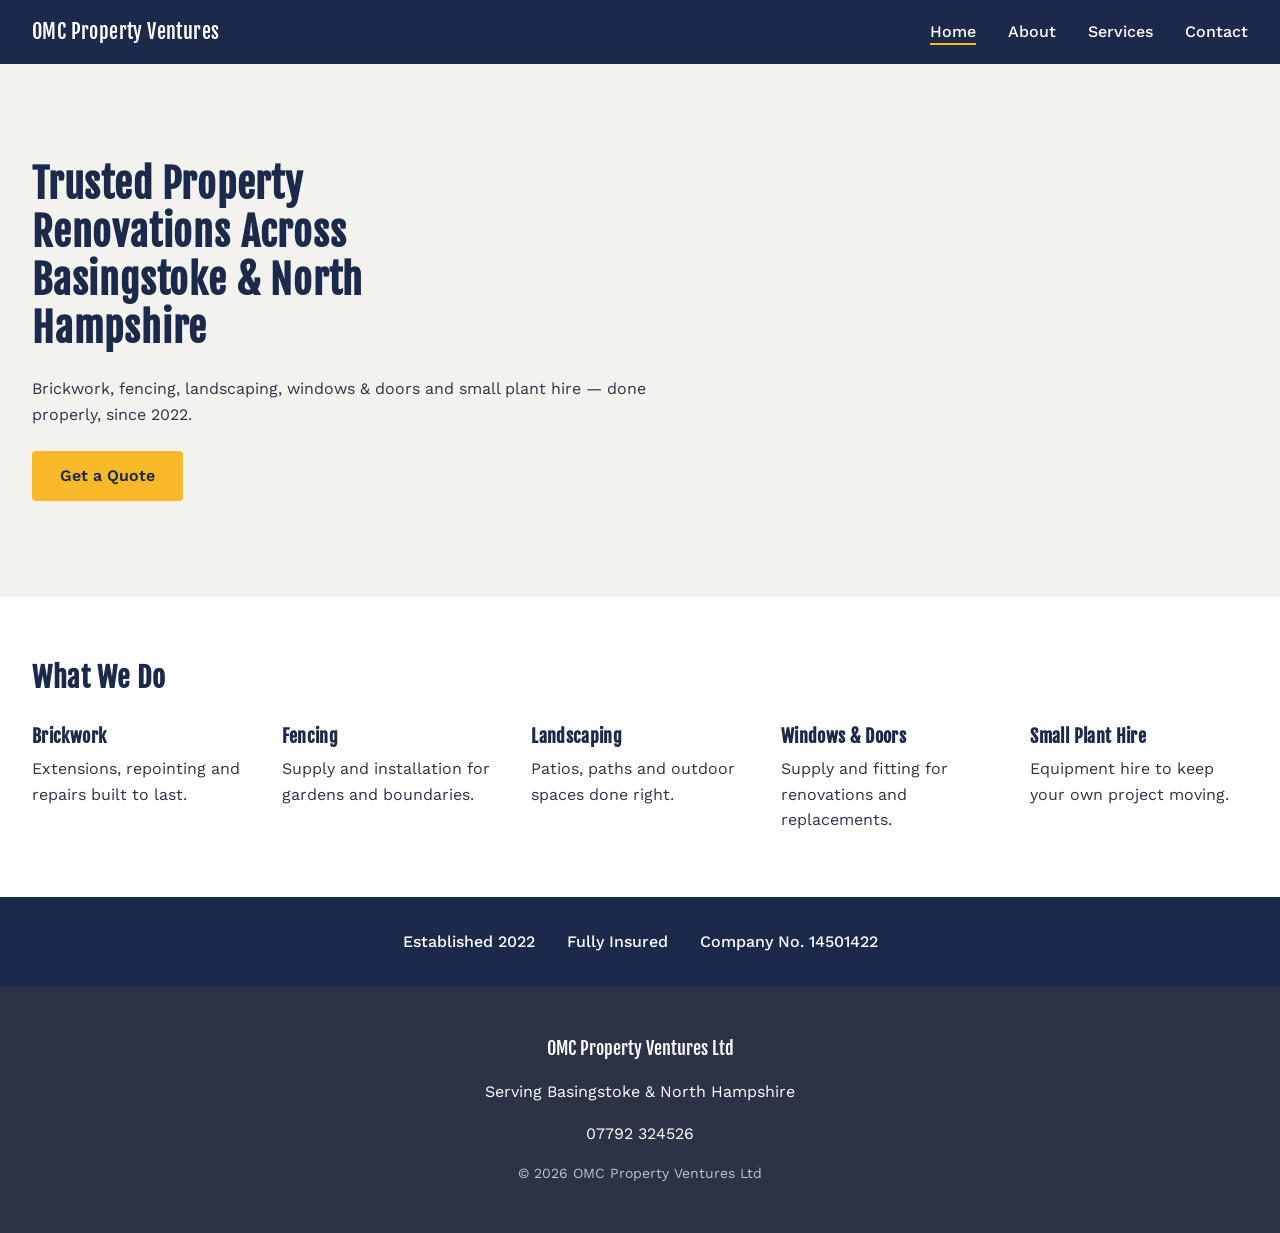
<file: index.html>
<!DOCTYPE html>
<html lang="en">
<head>
  <meta charset="UTF-8">
  <meta name="viewport" content="width=device-width, initial-scale=1.0">
  <title>OMC Property Ventures Ltd | Residential Renovations in Basingstoke & North Hampshire</title>
  <meta name="description" content="OMC Property Ventures Ltd — brickwork, fencing, landscaping, windows & doors and small plant hire, serving Basingstoke & North Hampshire.">

  <link rel="preconnect" href="https://fonts.googleapis.com">
  <link rel="preconnect" href="https://fonts.gstatic.com" crossorigin>
  <link href="https://fonts.googleapis.com/css2?family=Fjalla+One&family=Work+Sans:wght@400;500;600;700&display=swap" rel="stylesheet">

  <link rel="stylesheet" href="style.css">
</head>
<body>

  <header class="site-header">
    <nav class="primary-nav" aria-label="Primary">
      <a href="index.html" class="brand">OMC Property Ventures</a>
      <ul class="nav-links">
        <li><a href="index.html" aria-current="page">Home</a></li>
        <li><a href="about.html">About</a></li>
        <li><a href="services.html">Services</a></li>
        <li><a href="contact.html">Contact</a></li>
      </ul>
    </nav>
  </header>

  <main>

    <section class="hero">
      <h1>Trusted Property Renovations Across Basingstoke &amp; North Hampshire</h1>
      <p>Brickwork, fencing, landscaping, windows &amp; doors and small plant hire — done properly, since 2022.</p>
      <a href="contact.html" class="cta-button">Get a Quote</a>
    </section>

    <section class="services-preview">
      <h2>What We Do</h2>
      <ul class="services-list">
        <li class="service-item">
          <h3>Brickwork</h3>
          <p>Extensions, repointing and repairs built to last.</p>
        </li>
        <li class="service-item">
          <h3>Fencing</h3>
          <p>Supply and installation for gardens and boundaries.</p>
        </li>
        <li class="service-item">
          <h3>Landscaping</h3>
          <p>Patios, paths and outdoor spaces done right.</p>
        </li>
        <li class="service-item">
          <h3>Windows &amp; Doors</h3>
          <p>Supply and fitting for renovations and replacements.</p>
        </li>
        <li class="service-item">
          <h3>Small Plant Hire</h3>
          <p>Equipment hire to keep your own project moving.</p>
        </li>
      </ul>
    </section>

    <section class="trust-strip">
      <ul>
        <li>Established 2022</li>
        <li>Fully Insured</li>
        <li>Company No. 14501422</li>
      </ul>
    </section>

  </main>

  <footer class="site-footer">
    <p class="footer-brand">OMC Property Ventures Ltd</p>
    <p>Serving Basingstoke &amp; North Hampshire</p>
    <p><a href="tel:07792324526">07792 324526</a></p>
    <p class="copyright">&copy; 2026 OMC Property Ventures Ltd</p>
  </footer>

</body>
</html>
</file>
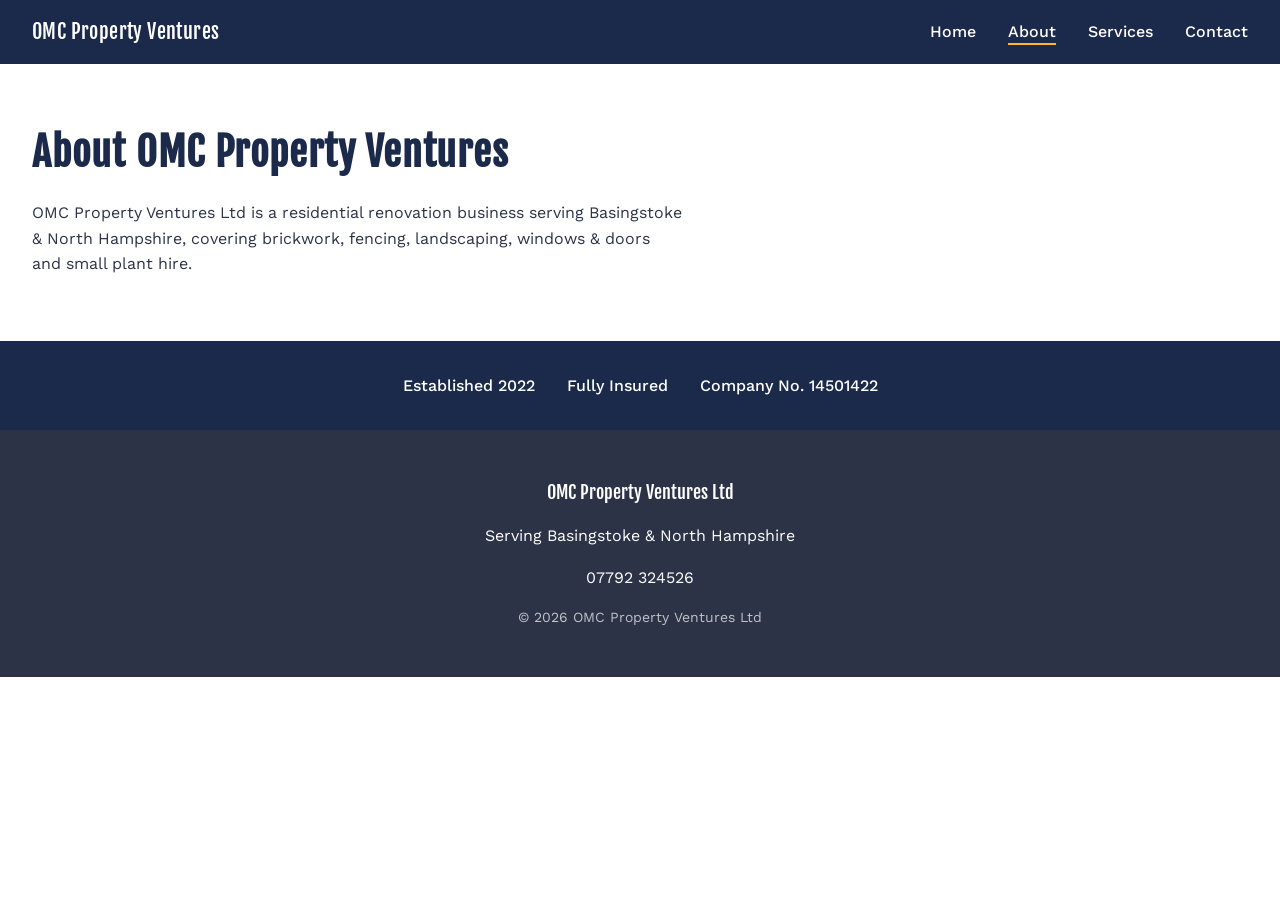
<file: about.html>
<!DOCTYPE html>
<html lang="en">
<head>
  <meta charset="UTF-8">
  <meta name="viewport" content="width=device-width, initial-scale=1.0">
  <title>About Us | OMC Property Ventures Ltd</title>
  <meta name="description" content="OMC Property Ventures Ltd — established 2022, fully insured residential renovation specialists serving Basingstoke & North Hampshire.">

  <link rel="preconnect" href="https://fonts.googleapis.com">
  <link rel="preconnect" href="https://fonts.gstatic.com" crossorigin>
  <link href="https://fonts.googleapis.com/css2?family=Fjalla+One&family=Work+Sans:wght@400;500;600;700&display=swap" rel="stylesheet">

  <link rel="stylesheet" href="style.css">
</head>
<body>

  <header class="site-header">
    <nav class="primary-nav" aria-label="Primary">
      <a href="index.html" class="brand">OMC Property Ventures</a>
      <ul class="nav-links">
        <li><a href="index.html">Home</a></li>
        <li><a href="about.html" aria-current="page">About</a></li>
        <li><a href="services.html">Services</a></li>
        <li><a href="contact.html">Contact</a></li>
      </ul>
    </nav>
  </header>

  <main>

    <section class="about-content">
      <h1>About OMC Property Ventures</h1>
      <p>OMC Property Ventures Ltd is a residential renovation business serving Basingstoke &amp; North Hampshire, covering brickwork, fencing, landscaping, windows &amp; doors and small plant hire.</p>
      <!-- background/team detail goes here if you want to add it -->
    </section>

    <section class="trust-strip">
      <ul>
        <li>Established 2022</li>
        <li>Fully Insured</li>
        <li>Company No. 14501422</li>
      </ul>
    </section>

  </main>

  <footer class="site-footer">
    <p class="footer-brand">OMC Property Ventures Ltd</p>
    <p>Serving Basingstoke &amp; North Hampshire</p>
    <p><a href="tel:07792324526">07792 324526</a></p>
    <p class="copyright">&copy; 2026 OMC Property Ventures Ltd</p>
  </footer>

</body>
</html>
</file>
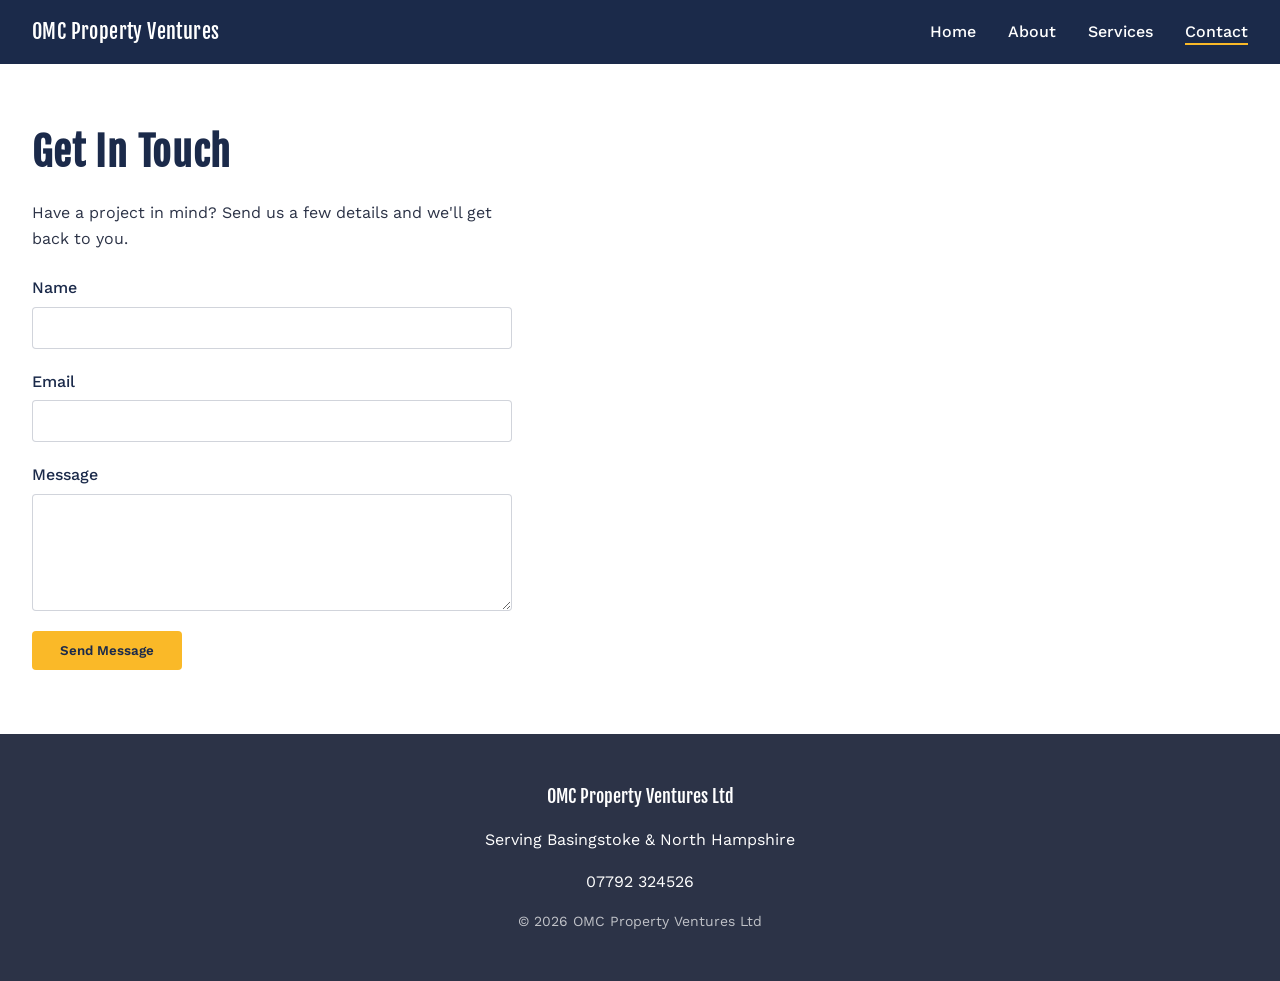
<file: contact.html>
<!DOCTYPE html>
<html lang="en">
<head>
  <meta charset="UTF-8">
  <meta name="viewport" content="width=device-width, initial-scale=1.0">
  <title>Contact | OMC Property Ventures Ltd</title>
  <meta name="description" content="Get in touch with OMC Property Ventures Ltd for renovation work in Basingstoke & North Hampshire.">

  <link rel="preconnect" href="https://fonts.googleapis.com">
  <link rel="preconnect" href="https://fonts.gstatic.com" crossorigin>
  <link href="https://fonts.googleapis.com/css2?family=Fjalla+One&family=Work+Sans:wght@400;500;600;700&display=swap" rel="stylesheet">

  <link rel="stylesheet" href="style.css">
</head>
<body>

  <header class="site-header">
    <nav class="primary-nav" aria-label="Primary">
      <a href="index.html" class="brand">OMC Property Ventures</a>
      <ul class="nav-links">
        <li><a href="index.html">Home</a></li>
        <li><a href="about.html">About</a></li>
        <li><a href="services.html">Services</a></li>
        <li><a href="contact.html" aria-current="page">Contact</a></li>
      </ul>
    </nav>
  </header>

  <main>

    <section class="contact-content">
      <h1>Get In Touch</h1>
      <p>Have a project in mind? Send us a few details and we'll get back to you.</p>

      <form class="contact-form">
        <div class="form-field">
          <label for="name">Name</label>
          <input type="text" id="name" name="name" required>
        </div>

        <div class="form-field">
          <label for="email">Email</label>
          <input type="email" id="email" name="email" required>
        </div>

        <div class="form-field">
          <label for="message">Message</label>
          <textarea id="message" name="message" rows="5" required></textarea>
        </div>

        <button type="submit" class="cta-button">Send Message</button>
      </form>
    </section>

  </main>

  <footer class="site-footer">
    <p class="footer-brand">OMC Property Ventures Ltd</p>
    <p>Serving Basingstoke &amp; North Hampshire</p>
    <p><a href="tel:07792324526">07792 324526</a></p>
    <p class="copyright">&copy; 2026 OMC Property Ventures Ltd</p>
  </footer>

</body>
</html>
</file>
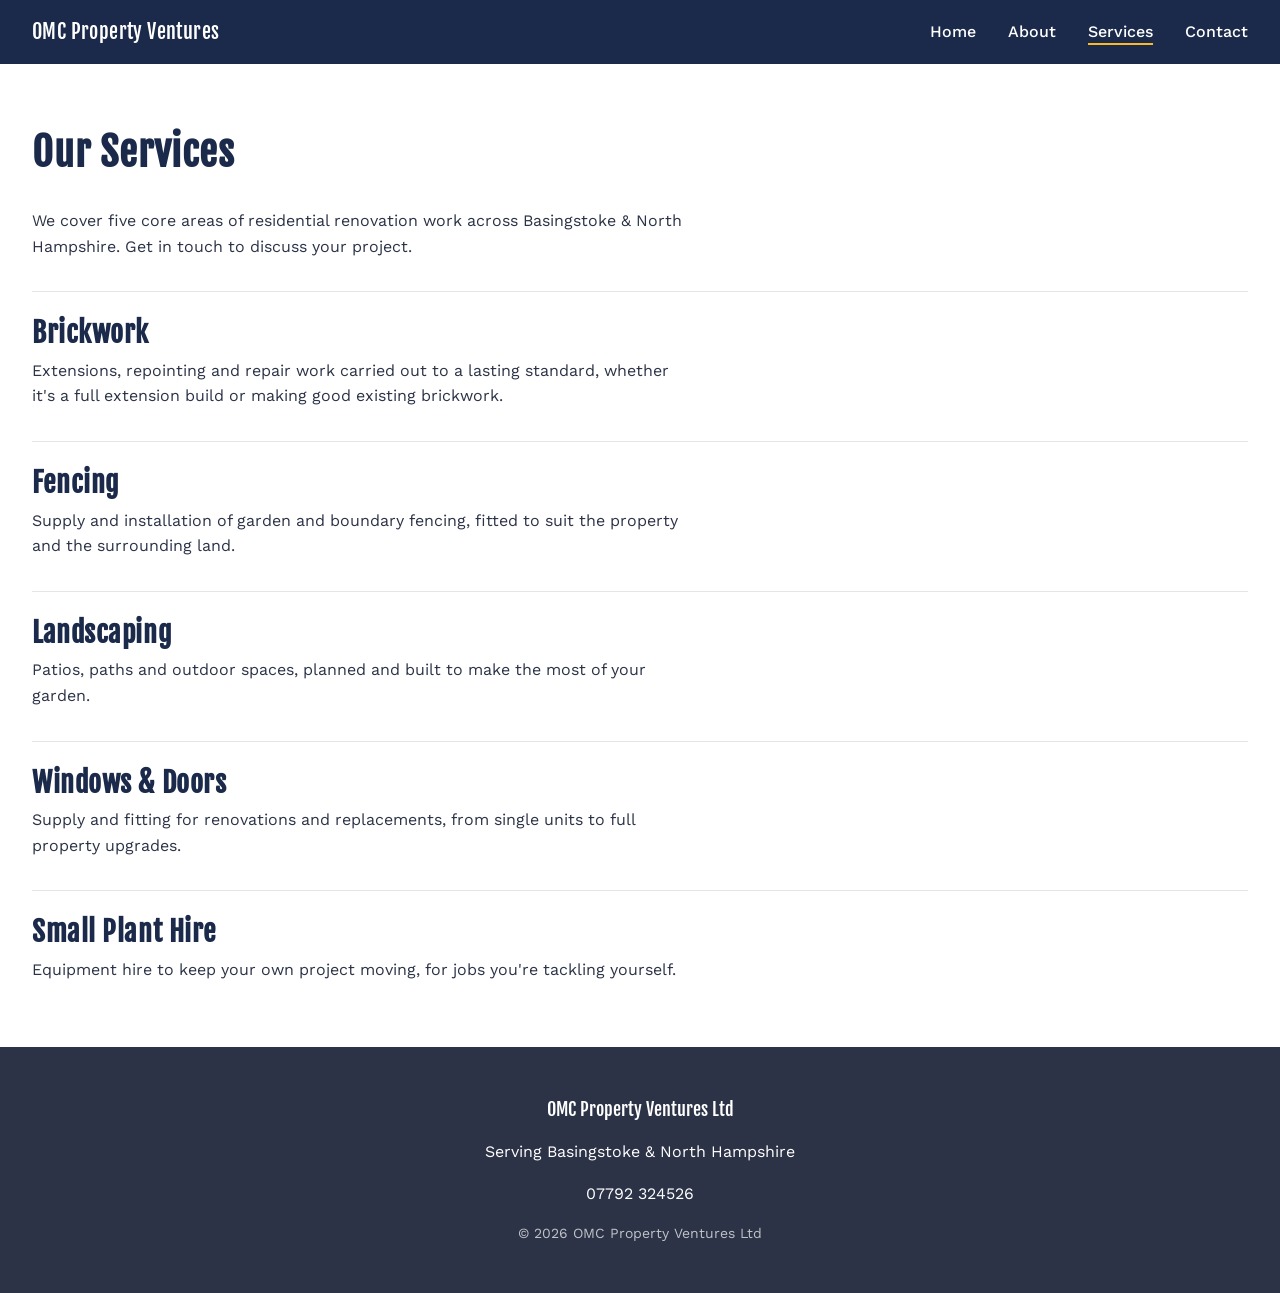
<file: services.html>
<!DOCTYPE html>
<html lang="en">
<head>
  <meta charset="UTF-8">
  <meta name="viewport" content="width=device-width, initial-scale=1.0">
  <title>Services | OMC Property Ventures Ltd</title>
  <meta name="description" content="Brickwork, fencing, landscaping, windows & doors and small plant hire from OMC Property Ventures Ltd, serving Basingstoke & North Hampshire.">

  <link rel="preconnect" href="https://fonts.googleapis.com">
  <link rel="preconnect" href="https://fonts.gstatic.com" crossorigin>
  <link href="https://fonts.googleapis.com/css2?family=Fjalla+One&family=Work+Sans:wght@400;500;600;700&display=swap" rel="stylesheet">

  <link rel="stylesheet" href="style.css">
</head>
<body>

  <header class="site-header">
    <nav class="primary-nav" aria-label="Primary">
      <a href="index.html" class="brand">OMC Property Ventures</a>
      <ul class="nav-links">
        <li><a href="index.html">Home</a></li>
        <li><a href="about.html">About</a></li>
        <li><a href="services.html" aria-current="page">Services</a></li>
        <li><a href="contact.html">Contact</a></li>
      </ul>
    </nav>
  </header>

  <main>

    <section class="services-detail">
      <h1>Our Services</h1>
      <p>We cover five core areas of residential renovation work across Basingstoke &amp; North Hampshire. Get in touch to discuss your project.</p>

      <div class="service-detail-item">
        <h2>Brickwork</h2>
        <p>Extensions, repointing and repair work carried out to a lasting standard, whether it's a full extension build or making good existing brickwork.</p>
      </div>

      <div class="service-detail-item">
        <h2>Fencing</h2>
        <p>Supply and installation of garden and boundary fencing, fitted to suit the property and the surrounding land.</p>
      </div>

      <div class="service-detail-item">
        <h2>Landscaping</h2>
        <p>Patios, paths and outdoor spaces, planned and built to make the most of your garden.</p>
      </div>

      <div class="service-detail-item">
        <h2>Windows &amp; Doors</h2>
        <p>Supply and fitting for renovations and replacements, from single units to full property upgrades.</p>
      </div>

      <div class="service-detail-item">
        <h2>Small Plant Hire</h2>
        <p>Equipment hire to keep your own project moving, for jobs you're tackling yourself.</p>
      </div>
    </section>

  </main>

  <footer class="site-footer">
    <p class="footer-brand">OMC Property Ventures Ltd</p>
    <p>Serving Basingstoke &amp; North Hampshire</p>
    <p><a href="tel:07792324526">07792 324526</a></p>
    <p class="copyright">&copy; 2026 OMC Property Ventures Ltd</p>
  </footer>

</body>
</html>
</file>
<file: style.css>
/* colours + fonts, all in one place so I only change them once */

:root {
  --omc-blue: #1b2a4a;
  --hqh-yellow: #fab928;
  --white: #ffffff;
  --off-white: #f4f2ef;
  --ink: #2c3347;

  --font-display: 'Fjalla One', sans-serif;
  --font-body: 'Work Sans', sans-serif;

  --space-xs: 0.5rem;
  --space-sm: 1rem;
  --space-md: 1.5rem;
  --space-lg: 2rem;
  --space-xl: 3rem;
  --space-2xl: 4rem;
}

/* Reset - zero out browser css so only mine applies */

*,
*::before,
*::after {
  box-sizing: border-box;
  margin: 0;
  padding: 0;
}

html {
  scroll-behavior: smooth;
}

body {
  font-family: var(--font-body);
  font-size: 1rem;
  line-height: 1.6;
  color: var(--ink);
  background-color: var(--white);
}

ul {
  list-style: none;
}

a {
  color: inherit;
  text-decoration: none;
}

img {
  max-width: 100%;
  display: block;
}

/* Typography - heading + paragraph defaults for the whole site */

h1, h2, h3 {
  font-family: var(--font-display);
  color: var(--omc-blue);
  line-height: 1.2;
  letter-spacing: 0.02em;
}

h1 { font-size: 2.5rem; }
h2 { font-size: 1.75rem; }
h3 { font-size: 1.125rem; }

p {
  max-width: 65ch; /* stops paragraphs stretching edge-to-edge, but this is what broke footer centering earlier */
}

/* Nav block */

.primary-nav {
  display: flex;
  justify-content: space-between;
  align-items: center;
  background-color: var(--omc-blue);
  padding: var(--space-sm) var(--space-lg);
}

.site-header {
  position: sticky;
  top: 0;
  z-index: 10; /* keeps the nav on top of other content when scrolling */  
}

.brand {
  font-family: var(--font-display);
  color: var(--white);
  font-size: 1.25rem;
  letter-spacing: 0.02em;
}

.nav-links {
  display: flex;
  gap: 2rem;
}

.nav-links a {
  position: relative; /* anchors the underline below to this link, not the whole nav bar */
  color: var(--white);
  font-weight: 500;
  padding-bottom: 0.25rem;
}

.nav-links a::after {
  content: '';
  position: absolute;
  left: 0;
  bottom: 0;
  width: 0;
  height: 2px;
  background-color: var(--hqh-yellow);
  transition: width 0.2s ease;
}

.nav-links a:hover::after,
.nav-links a[aria-current="page"]::after {
  width: 100%;
}

.hero {
  display: flex;
  flex-direction: column;
  align-items: flex-start;
  gap: 1.5rem;
  padding: 6rem 2rem;
  background-color: var(--off-white); /* separates hero from the white page background below it */
}

.hero h1 {
  max-width: 20ch; /* capped width so the heading doesn't stretch full-hero-width on big screens */
}

.cta-button {
  display: inline-block;
  background-color: var(--hqh-yellow);
  color: var(--omc-blue);
  font-weight: 600;
  padding: 0.75rem 1.75rem;
  border-radius: 4px;
  transition: transform 0.15s ease;
}

.cta-button:hover {
  transform: translateY(-2px); /* small lift on hover, makes the button feel clickable before you even click */
}

/* Services */
.services-preview {
  display: flex;
  flex-direction: column;
  gap: 2rem;
  padding: 4rem 2rem;
}

.services-list {
  display: flex;
  flex-wrap: wrap; /* lets cards drop to a new row on narrow screens instead of squeezing */
  gap: 2rem;
}

.service-item {
  display: flex;
  flex-direction: column;
  gap: 0.5rem;
  flex: 1 1 200px; /* grow/shrink freely without the need for a media query */
}

/* Trust Strip */
.trust-strip ul {
  display: flex;
  flex-wrap: wrap;
  justify-content: center;
  gap: 2rem;
  padding: 2rem;
  background-color: var(--omc-blue);
  color: var(--white);
  font-weight: 500;
}

.site-footer {
  display: flex;
  flex-direction: column;
  align-items: center; /* had to add this - p max-width above was shrinking the box so text-align alone couldn't center it */
  gap: var(--space-sm);
  background-color: var(--ink);
  color: var(--white);
  text-align: center; 
  padding: var(--space-xl) var(--space-lg);
}

.footer-brand {
  font-family: var(--font-display);
  font-size: 1.125rem;
  color: var(--white); /* changed text colour as too dark to read against background */
}

.copyright {
  font-size: 0.875rem;
  opacity: 0.7; 
}

/* About page content */

.about-content {
  display: flex;
  flex-direction: column;
  gap: var(--space-md);
  padding: 4rem 2rem;
}

/* Services detail page */

.services-detail {
  display: flex;
  flex-direction: column;
  gap: var(--space-lg);
  padding: var(--space-2xl) var(--space-lg);
}

.service-detail-item {
  display: flex;
  flex-direction: column;
  gap: 0.5rem;
  padding-top: 1.5rem;
  border-top: 1px solid rgba(27, 42, 74, 0.12); /* nice blue hue underneth services rule */
}

/* Contact page content + form */

.contact-content {
  display: flex;
  flex-direction: column;
  gap: 1.5rem;
  padding: 4rem 2rem;
  max-width: 34rem; 
}

.contact-form {
  display: flex;
  flex-direction: column;
  gap: 1.25rem;
}

.form-field {
  display: flex;
  flex-direction: column;
  gap: 0.375rem;
}

.form-field label {
  font-weight: 500;
  color: var(--omc-blue);
}

.form-field input,
.form-field textarea {
  font-family: var(--font-body);
  font-size: 1rem;
  padding: 0.65rem 0.85rem;
  border: 1px solid rgba(27, 42, 74, 0.2);
  border-radius: 4px;
  color: var(--ink);
}

.form-field textarea {
  resize: vertical; 
}

.form-field input:focus,
.form-field textarea:focus {
  outline: none;
  border-color: var(--hqh-yellow);
  box-shadow: 0 0 0 3px rgba(250, 185, 40, 0.25); /* adds brand coloured outline */
}

.contact-form .cta-button {
  align-self: flex-start; 
  font-family: var(--font-body); /* buttons don't inherit link styling like .cta-button was built for - had to reset font + border manually */
  border: none;
  cursor: pointer;
}

/* Media Query for mobile responsiveness */

@media (max-width: 768px) {
  .primary-nav {
    flex-direction: column;
    align-items: flex-start;
    gap: 1rem;
  }

  .nav-links {
    gap: 1rem;
    flex-wrap: wrap;
  }

  .hero {
    padding: 3rem 1.5rem;
  }

  .hero h1 {
    font-size: 2rem;
    max-width: none;
  }

 .about-content,
  .services-detail,
  .contact-content {
    padding: 3rem 1.5rem;
  }
}

@media (max-width: 480px) {
  .site-header {
    position: static; /* chose static positioning on mobile due to screen size constraints */
  }

  .services-list {
    flex-direction: column;
  }

  .trust-strip ul {
    flex-direction: column;
    align-items: center;
    gap: 0.75rem;
  }
}
</file>
